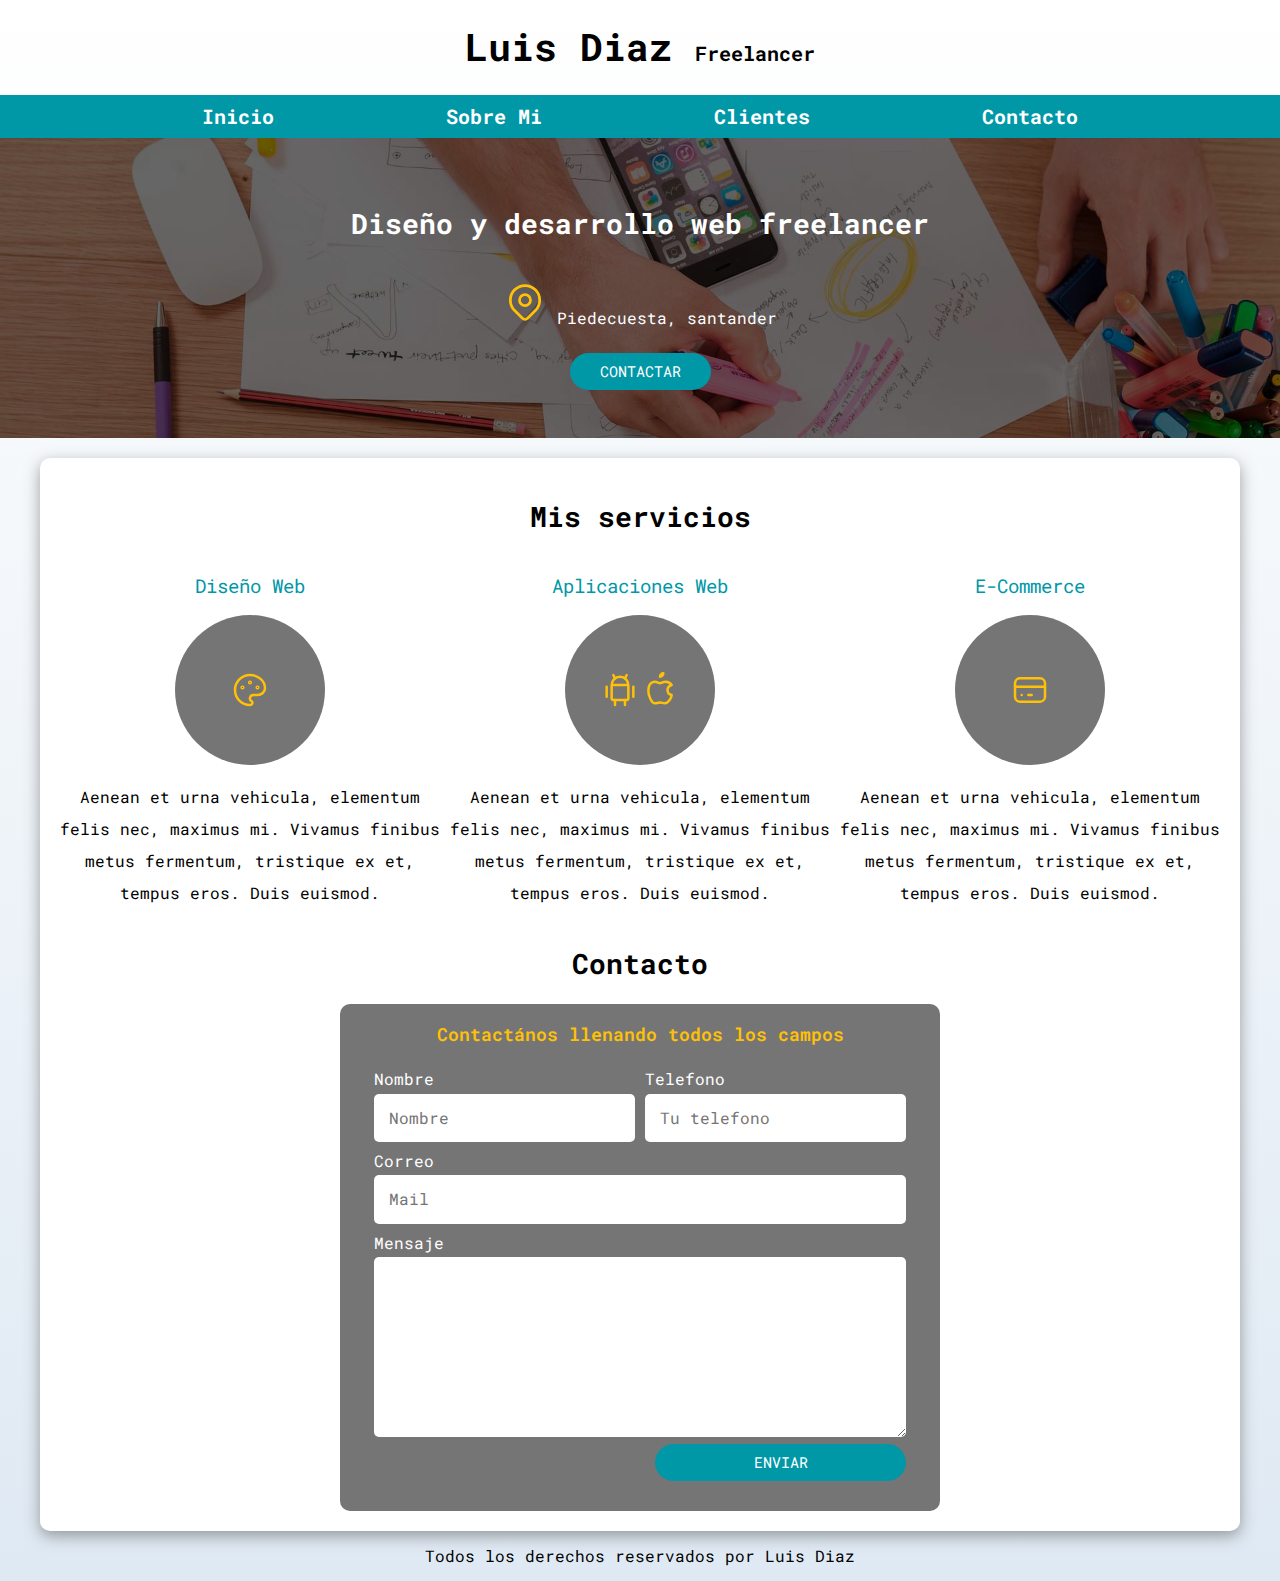
<file: index.html>
<!DOCTYPE html>
<html lang="en">
<head>
    <meta charset="UTF-8">
    <meta name="viewport" content="width=device-width, initial-scale=1.0">
    <meta http-equiv="X-UA-Compatible" content="ie=edge">
    <title>Diseñador Freelancer</title>
    <link rel="stylesheet" href="css/normalize.css">
    <link rel="preconnect" href="https://fonts.gstatic.com">
    <link href="https://fonts.googleapis.com/css2?family=Roboto+Mono:ital,wght@0,400;1,300&display=swap" 
    rel="stylesheet">  
    <link rel="preload" href="css/styles.css" as="style">
    <link href="css/styles.css" rel="stylesheet">
</head>

<body>
    <header>
        <h1 class="titulo"> Luis Diaz <span>Freelancer</span></h1>
    </header>

    <div class="nav-bg">
    <nav class="navegacion-principal contenedor">
        <a href="#">Inicio</a>
        <a href="#">Sobre Mi</a>
        <a href="#">Clientes</a>
        <a href="#">Contacto</a>
    </nav>
    </div>

    <section class="hero">
        <div class="contenido-hero">
            <h2> Diseño y desarrollo web freelancer </h2>
        <p> 
            <svg xmlns="http://www.w3.org/2000/svg" class="icon icon-tabler icon-tabler-map-pin" width="44" height="44" viewBox="0 0 24 24" stroke-width="1.5" stroke="#FFC107" fill="none" stroke-linecap="round" stroke-linejoin="round">
            <path stroke="none" d="M0 0h24v24H0z" fill="none"/>
            <circle cx="12" cy="11" r="3" />
            <path d="M17.657 16.657l-4.243 4.243a2 2 0 0 1 -2.827 0l-4.244 -4.243a8 8 0 1 1 11.314 0z" /> 
        </svg>
             Piedecuesta, santander
        </p>
        <a class="boton" href="#">Contactar</a>
        </div>

    </section>

    <main class="contenedor sombra">
        
        <h2> Mis servicios </h2>

    <div class="servicios">
        <section class="servicio">
            <h3> Diseño Web </h3>
            <div class="iconos">
                <svg xmlns="http://www.w3.org/2000/svg" class="icon icon-tabler icon-tabler-palette" width="40" height="40" viewBox="0 0 24 24" stroke-width="1.5" stroke="#FFC107" fill="none" stroke-linecap="round" stroke-linejoin="round">
                    <path stroke="none" d="M0 0h24v24H0z" fill="none"/>
                    <path d="M12 21a9 9 0 1 1 0 -18a9 8 0 0 1 9 8a4.5 4 0 0 1 -4.5 4h-2.5a2 2 0 0 0 -1 3.75a1.3 1.3 0 0 1 -1 2.25" />
                    <circle cx="7.5" cy="10.5" r=".5" fill="currentColor" />
                    <circle cx="12" cy="7.5" r=".5" fill="currentColor" />
                    <circle cx="16.5" cy="10.5" r=".5" fill="currentColor" />
                </svg>
            </div>
            <p> Aenean et urna vehicula, elementum felis nec, maximus mi. 
            Vivamus finibus metus fermentum, tristique ex et, tempus eros. Duis euismod.</p>
        </section>

        <section class="servicio">
            <h3> Aplicaciones Web </h3>
            <div class="iconos">
                <svg xmlns="http://www.w3.org/2000/svg" class="icon icon-tabler icon-tabler-brand-android" width="40" height="40" viewBox="0 0 24 24" stroke-width="1.5" stroke="#FFC107" fill="none" stroke-linecap="round" stroke-linejoin="round">
                    <path stroke="none" d="M0 0h24v24H0z" fill="none"/>
                    <line x1="4" y1="10" x2="4" y2="16" />
                    <line x1="20" y1="10" x2="20" y2="16" />
                    <path d="M7 9h10v8a1 1 0 0 1 -1 1h-8a1 1 0 0 1 -1 -1v-8a5 5 0 0 1 10 0" />
                    <line x1="8" y1="3" x2="9" y2="5" />
                    <line x1="16" y1="3" x2="15" y2="5" />
                    <line x1="9" y1="18" x2="9" y2="21" />
                    <line x1="15" y1="18" x2="15" y2="21" />
                </svg>
                <svg xmlns="http://www.w3.org/2000/svg" class="icon icon-tabler icon-tabler-brand-apple" width="40" height="40" viewBox="0 0 24 24" stroke-width="1.5" stroke="#FFC107" fill="none" stroke-linecap="round" stroke-linejoin="round">
                    <path stroke="none" d="M0 0h24v24H0z" fill="none"/>
                    <path d="M9 7c-3 0 -4 3 -4 5.5c0 3 2 7.5 4 7.5c1.088 -.046 1.679 -.5 3 -.5c1.312 0 1.5 .5 3 .5s4 -3 4 -5c-.028 -.01 -2.472 -.403 -2.5 -3c-.019 -2.17 2.416 -2.954 2.5 -3c-1.023 -1.492 -2.951 -1.963 -3.5 -2c-1.433 -.111 -2.83 1 -3.5 1c-.68 0 -1.9 -1 -3 -1z" />
                    <path d="M12 4a2 2 0 0 0 2 -2a2 2 0 0 0 -2 2" />
                </svg>
            </div>
            <p> Aenean et urna vehicula, elementum felis nec, maximus mi. 
            Vivamus finibus metus fermentum, tristique ex et, tempus eros. Duis euismod.</p>
        </section>

        <section class="servicio">
            <h3> E-Commerce </h3>
            <div class="iconos">
                <svg xmlns="http://www.w3.org/2000/svg" class="icon icon-tabler icon-tabler-credit-card" width="40" height="40" viewBox="0 0 24 24" stroke-width="1.5" stroke="#FFC107" fill="none" stroke-linecap="round" stroke-linejoin="round">
                    <path stroke="none" d="M0 0h24v24H0z" fill="none"/>
                    <rect x="3" y="5" width="18" height="14" rx="3" />
                    <line x1="3" y1="10" x2="21" y2="10" />
                    <line x1="7" y1="15" x2="7.01" y2="15" />
                    <line x1="11" y1="15" x2="13" y2="15" />
                </svg>
            </div>
            <p> Aenean et urna vehicula, elementum felis nec, maximus mi. 
                Vivamus finibus metus fermentum, tristique ex et, tempus eros. Duis euismod.</p>
        </section>
    </div> 
    

    <section>
        <h2> Contacto </h2>

        <form class="formulario">
            <fieldset>
                <legend>Contactános llenando todos los campos</legend>

            <div class="contenedor-campos">
                <div class="campo">
                    <label>Nombre</label>
                    <input class="input-text" type="text" placeholder="Nombre">
                </div>
                <div class="campo">
                    <label>Telefono</label>
                    <input class="input-text" type="number" placeholder="Tu telefono">
                </div>
                <div class="campo correo">
                    <label>Correo</label>
                    <input class="input-text" type="email" placeholder="Mail">
                </div>
                <div class="campo mensaje">
                    <label>Mensaje</label>
                    <textarea class="input-text"></textarea>
                </div>
            </div>

                <div class="enviar flex alinear-a-la-derecha">
                    <input class="boton" type="submmit" value="Enviar">
                </div>
            </fieldset>
        </form>
    </section> 

</main>

    <Footer class="footer">
        <p> Todos los derechos reservados por Luis Diaz</p>
    </Footer>
    
</body>
</html>
</file>
<file: css/styles.css>
:root {
    --blanco: #FFFFFF;
    --obscuro: #212121;
    --primario: #FFC107;
    --secundario: #0097A7;
    --gris: #757575;
}

/*globales*/
html{
    font-size: 62.5%;
    box-sizing: border-box; /* hack para box model*/
    scroll-snap-type: y proximity;
}

*, *:before, *:after {
    box-sizing: inherit;
  }

body{
    font-size: 16px; /** 1 rem = 10px */
    font-family: 'Roboto Mono', monospace;
    background-image: linear-gradient(to top,#dfe9f3 0%, var(--blanco) 100%);

}

.contenedor{
    max-width: 120rem;
    margin: 0 auto;
}

.boton{
    background-color: var(--secundario);
    color: var(--blanco);
    padding: 1rem 3rem;
    margin-top: 1rem;
    font-size: 1.5rem;
    text-decoration: none;
    text-transform: uppercase;
    border-radius: 5rem;
    text-align: center;
    width: 90%;
    border: none;
    display: flex;
}

@media (min-width: 480px){
    .boton{
        width: auto;
    }
}

.boton:hover {
    cursor: pointer;
}

.sombra {
    -webkit-box-shadow: 0px 5px 15px 0px rgba(71,71,71,0.5);
    -moz-box-shadow: 0px 5px 15px 0px rgba(71,71,71,0.5);
    box-shadow: 0px 5px 15px 0px rgba(71,71,71,0.5);
    background-color: var(--blanco);
    padding: 2rem;
    border-radius: 1rem;
}

/** utilidades **/

.flex {
    display: flex;
}

.alinear-a-la-derecha{
    justify-content: flex-end;
}

/*tipografias*/
h1{
    font-size: 3.8rem;
}

h2{
    font-size: 2.8rem;
}

h3{
    font-size: 1.8 rem;
}

h1,h2,h3 {
    text-align: center;
}

/*titulos*/
.titulo span{
    font-size: 2rem;
}

/* navegador*/
.nav-bg{
    background-color: var(--secundario);
    color: var(--blanco);
}

.navegacion-principal {
    display: flex;
    flex-direction: column;
    
}

@media (min-width: 768px) {
    .navegacion-principal {
        flex-direction: row;
        justify-content: space-evenly;
    }
}

.navegacion-principal a {
    display: block;
    text-align: center;
    padding: 1rem;
    color: var(--blanco);
    text-decoration: none;
    font-size: 2rem;
    font-weight: 700;
}

.navegacion-principal a:hover{
    background-color: var(--primario);
    color: var(--obscuro);
}

/*hero*/
.hero {
    background-image: url(../img/hero.jpg);
    background-size: cover;
    background-repeat: no-repeat;
    height: 30rem;
    position: relative;
    margin-bottom: 2rem;
}

.contenido-hero {
    position: absolute;
    background-color: rgba(0,0,0,0.6);
    background-color: rgb(0 0 0 / 60%);
    width: 100%;
    height: 100%;

    display: flex;
    flex-direction: column;
    align-items: center;
    justify-content: center;
}

.servicios,.navegacion-principal,.formulario{
    scroll-snap-align: center;
    scroll-snap-stop: always;
}

.contenido-hero h2,
.contenido-hero p{
    color: var(--blanco);
}

/** Servicios**/

@media (min-width: 768px){
    .servicios{
        display: grid;
        grid-template-columns: repeat(3,1fr);
        column-gap: 1rem;
    }
}

.servicio {
    display: flex;
    flex-direction: column;
    align-items: center;
}

.servicio h3{
    color: var(--secundario);
    font-weight: normal;
}

.servicio p{
    line-height: 2;
    text-align: center;
}

.servicio .iconos{
    height: 15rem;
    width: 15rem;
    background-color: var(--gris);
    display: flex;
    border-radius: 50%;
    justify-content: center;
    align-items: center;
}

/**Contacto**/

.formulario{
    background-color: var(--gris);
    width: min(60rem, 100%); /**utilizar el valor más pequeño**/
    margin: auto;
    padding: 2rem;
    border-radius: 1rem;

}

.formulario fieldset{
    border: none;
}

.formulario legend{
    text-align: center;
    font-size: 1.8rem;
    font-weight: 600;
    margin-bottom: 2rem;
    color: var(--primario);
}

@media (min-width:768px){
    .contenedor-campos{
        display: grid;
        grid-template-columns: 1fr 1fr;
        grid-template-rows: auto auto 20rem;
        column-gap: 1rem;
    }
    .correo{
        grid-column: 1/3;
    }

    .mensaje{
        grid-column: 1/3;
    }
}

.campo{
    margin-bottom: 1rem;
}

.campo label{
    color: var(--blanco);
    margin-bottom: .5rem;
    display: block;
}

.input-text{
    width: 100%;
    border: none;
    padding: 1.5rem;
    border-radius: .5rem;
}

.campo textarea{
    height: 18rem;
}

.enviar .boton{
    width: 100%;
}

@media (min-width: 768px){
    .enviar .boton{
        width: auto;
    }
}

.footer{
    text-align: center;
}
</file>
